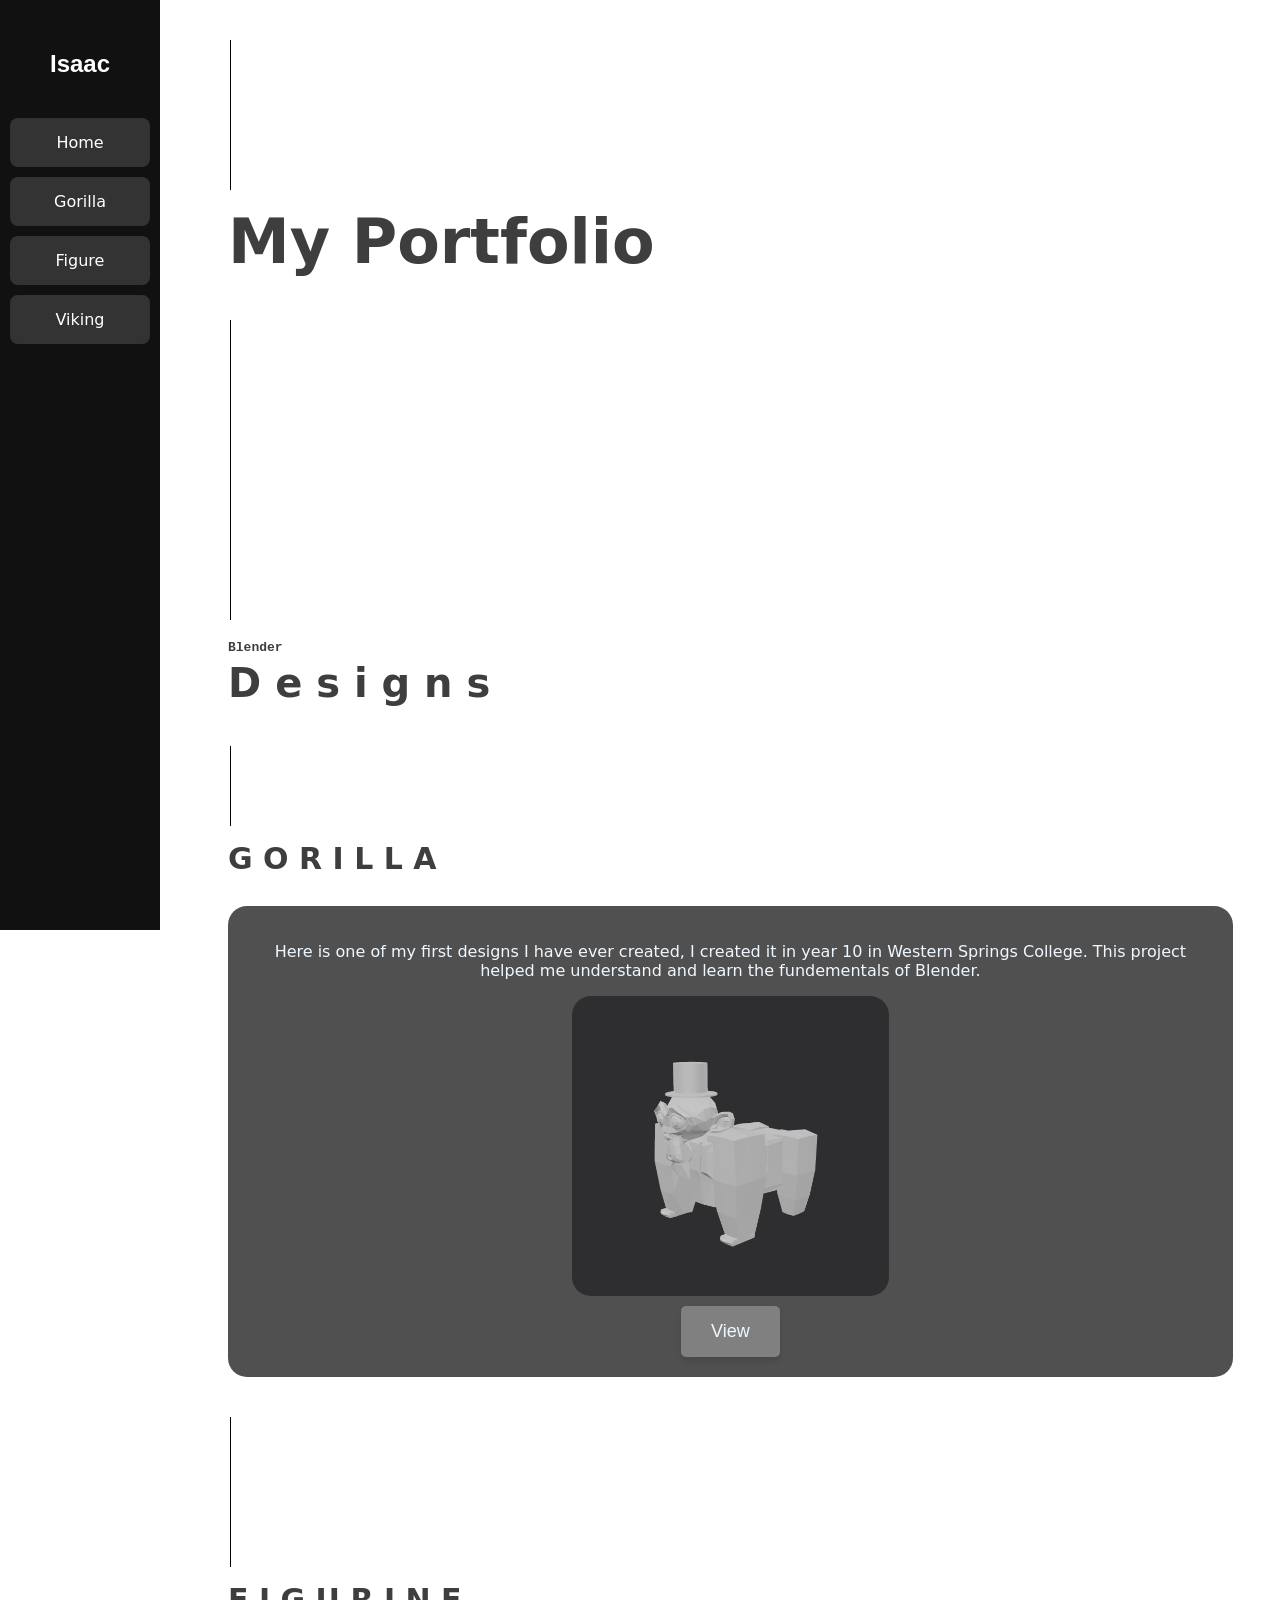
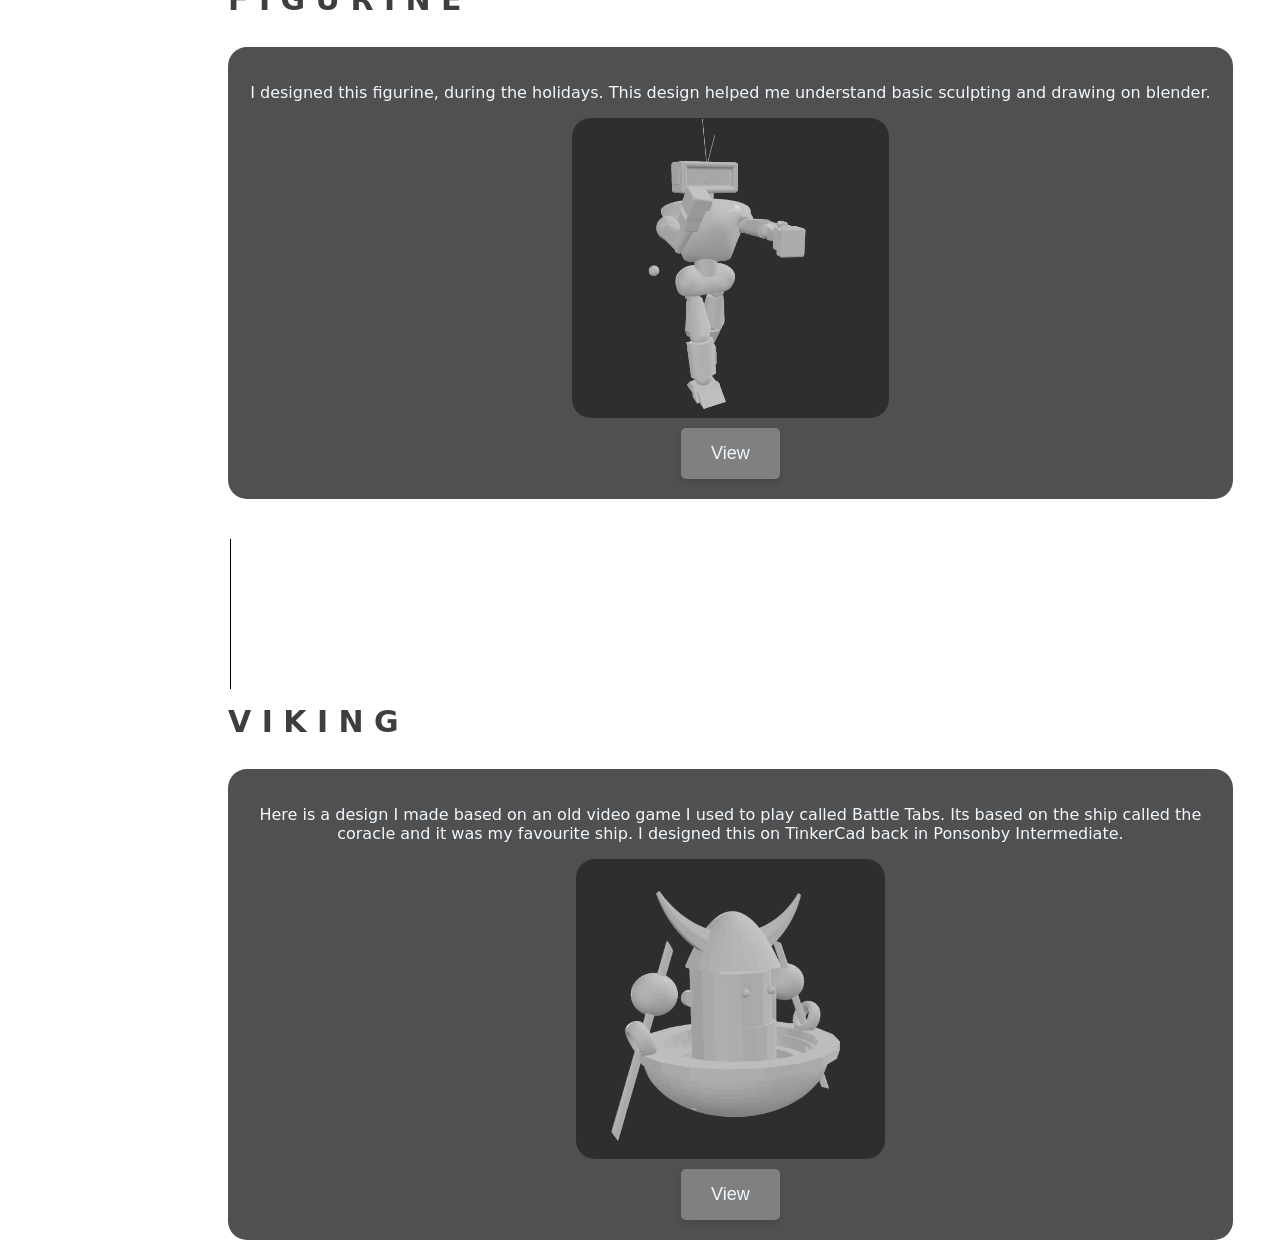
<file: index.html>
<!DOCTYPE html>
<html lang="en">
<head>
    <meta charset="UTF-8">
    <meta name="viewport" content="width=device-width, initial-scale=1.0" >
    <title>Document</title>
    <link rel="stylesheet" href="style.css">
</head>
<body class="home">
  <nav class="sidebar">
  <h2 class="logo">Isaac</h2>

  <a href="index.html" class="nav-button">Home</a>
  <a href="pages/project1.html" class="nav-button">Gorilla</a>
  <a href="pages/project2.html" class="nav-button">Figure</a>
  <a href="pages/project3.html" class="nav-button">Viking</a>

</nav>
    <!-- Titles-->
<div class="vertical-line short"></div>

<h1 id="title">My Portfolio</h1>

<div class="vertical-line tall"></div>

<h4 class="explain">Blender</h4>
<h1 class="categories"> D e s i g n s</h1>
<div class="vertical-line shorter"></div>

<!-- Projects-->
 <!-- Monke-->
<h3 class="design_title">G O R I L L A</h3>
<div class="curved-box"> 
    <p class="text_in_box"> 
        Here is one of my first designs I have ever created, I created it in year 10 in Western Springs College. This project helped me understand and learn the fundementals of Blender.    </p>
    <img id = "show" src="images/monkey.png" alt="monkey">
    <a href="pages/project1.html" >
    <button class="project2-button" type="button">View</button>
    </a>
</div>
<!--Jeff-->
<div class="vertical-line short"></div>
<h3 class="design_title"> F I G U R I N E </h3>
<div class="curved-box"> 
    <p class="text_in_box"> 
       I designed this figurine, during the holidays. This design helped me understand basic sculpting and drawing on blender. </p>
    <img id = "show" src="images/figure.png" alt="monkey">
    <a href="pages/project1.html" >
    <button class="project1-button" type="button">View</button>
    </a>
</div>
<!--coracle-->

<div class="vertical-line short"></div>
<h3 class="design_title"> V I K I N G </h3>
<div class="curved-box"> 
    <p class="text_in_box"> 
       Here is a design I made based on an old video game I used to play called Battle Tabs. Its based on the ship called the coracle and it was my favourite ship. I designed this on TinkerCad back in Ponsonby Intermediate. </p>
    <img id = "show" src="images/coracle.png" alt="monkey">
    <a href="pages/project1.html" >
    <button class="project3-button" type="button">View</button>
    </a>
</div>



</body>

</html>
</file>
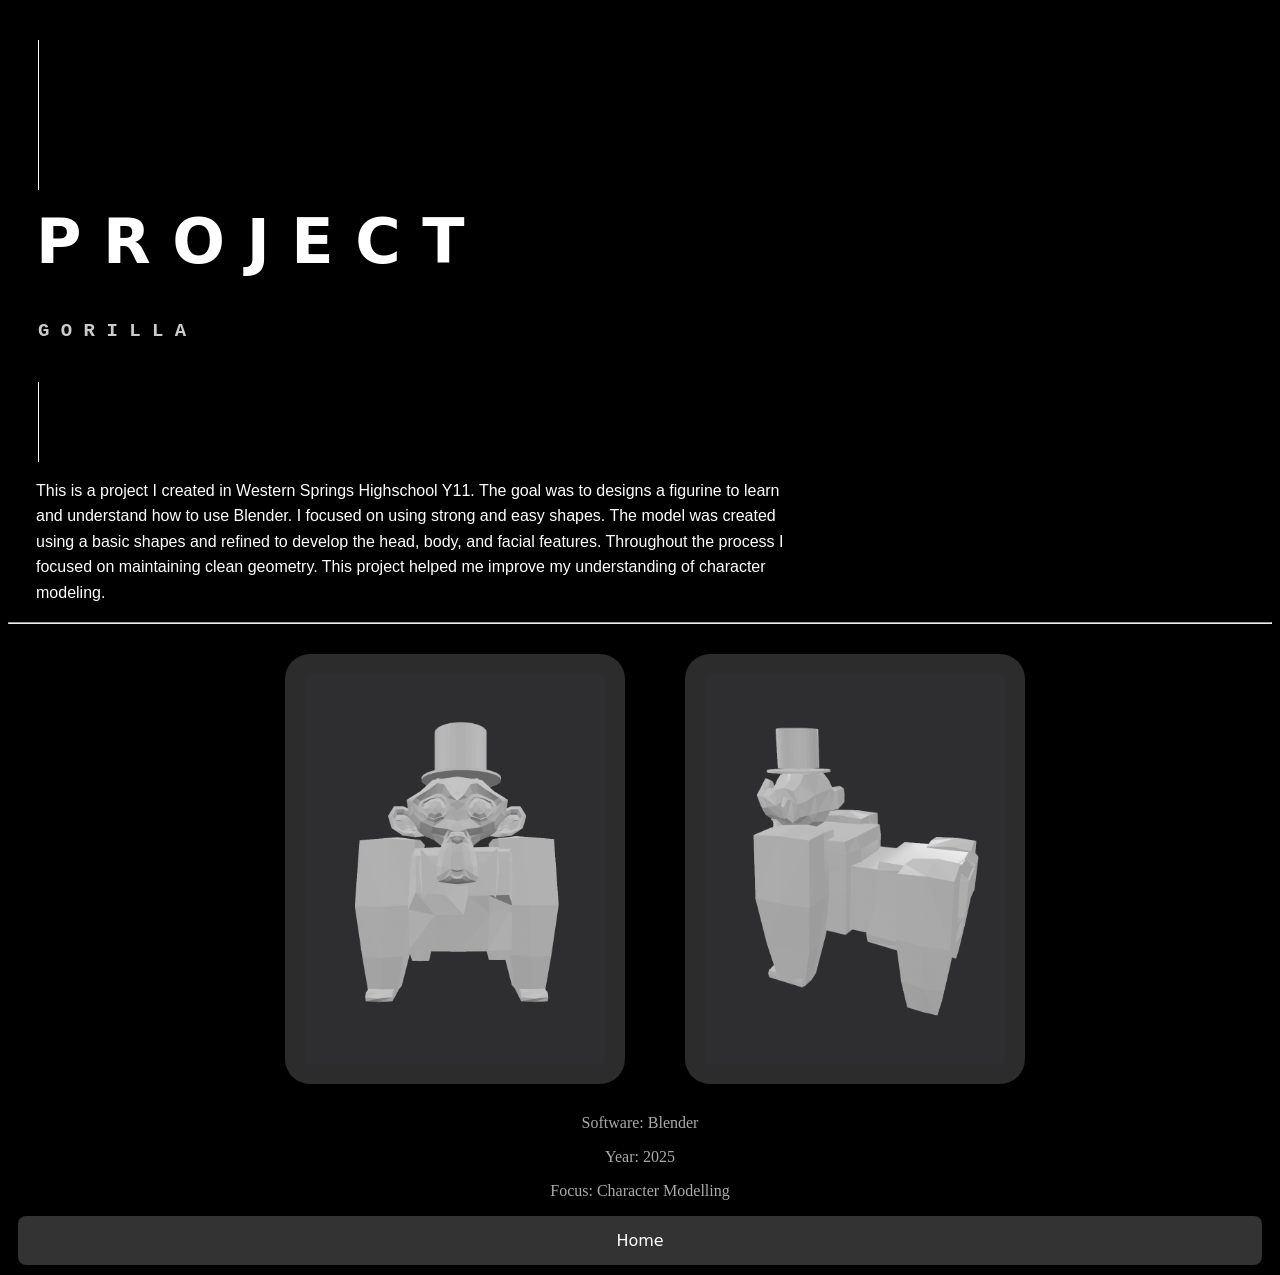
<file: pages/project1.html>
<!DOCTYPE html>
<html lang="en">
<head>
    <meta charset="UTF-8">
    <meta name="viewport" content="width=device-width, initial-scale=1.0" >
    <title>Document</title>
     <link rel="stylesheet" href="../style.css">
   
</head>
<body class="project_pages">
    <div class="g_vertical-line short"></div>
<h1 id="g_title">P R O J E C T</h1>
<p class="g_explain">G O R I L L A</p>
<div class="g_vertical-line shorter"></div>




<p class="project_text">
    This is a project I created in Western Springs Highschool Y11. The goal was to designs a figurine to learn and understand how to use Blender. I focused on using strong and easy shapes. The model was created using a basic shapes and refined to develop the head, body, and facial features. Throughout the process I focused on maintaining clean geometry. This project helped me improve my understanding of character modeling.</p>
<hr>
    <div class="display">
<img  src="../images/monke1.png" alt="monke">

<img  src="../images/amir1.png" alt="monk">
</div>


<div class="project_info">
<p>Software: Blender</p>
<p>Year: 2025</p>
<p>Focus: Character Modelling</p>
</div>
<a href="../index.html" class="nav-button">Home</a>
</body>
</file>
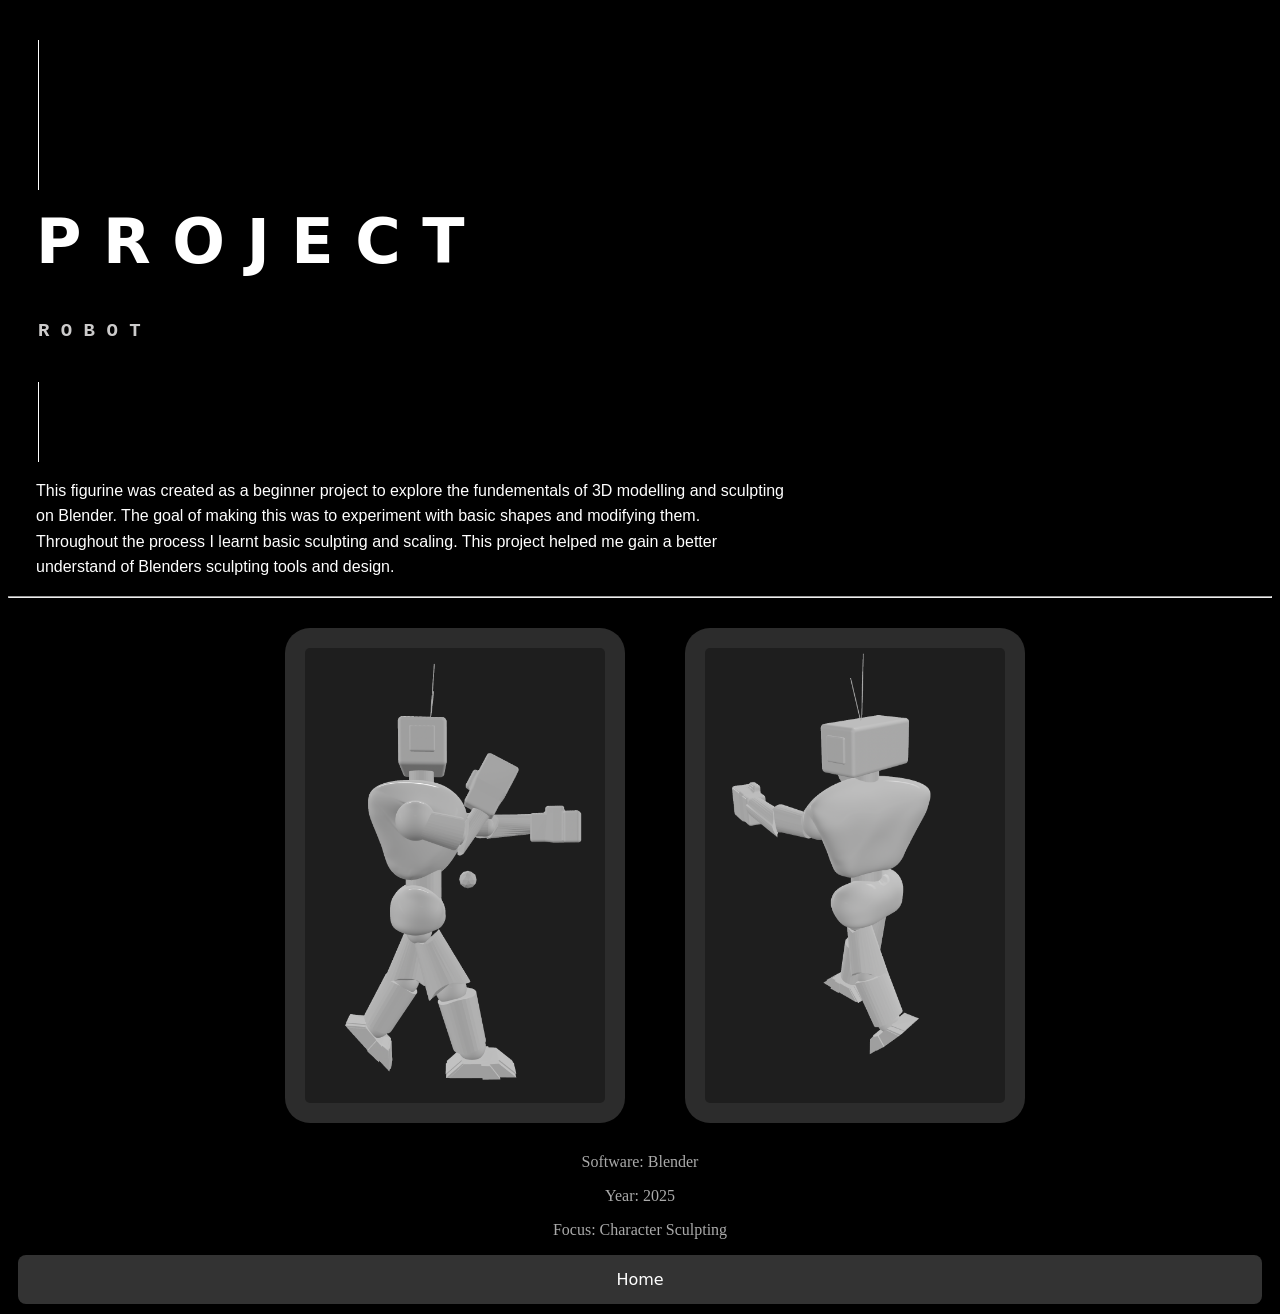
<file: pages/project2.html>
<!DOCTYPE html>
<html lang="en">
<head>
    <meta charset="UTF-8">
    <meta name="viewport" content="width=device-width, initial-scale=1.0" >
    <title>Document</title>
    <link rel="stylesheet" href="../style.css">
</head>
    <body class="project_pages">
    <div class="g_vertical-line short"></div>
<h1 id="g_title">P R O J E C T</h1>
<p class="g_explain"> R O B O T</p>
<div class="g_vertical-line shorter"></div>




<p class="project_text">
   This figurine was created as a beginner project to explore the fundementals of 3D modelling and sculpting on Blender. The goal of making this was to experiment with basic shapes and modifying them. Throughout the process I learnt basic sculpting and scaling. This project helped me gain a better understand of Blenders sculpting tools and design.  </p>
<hr>
    <div class="display">
<img  src="../images/figure2.png" alt="monke">

<img  src="../images/figure3.png" alt="monk">
</div>


<div class="project_info">
<p>Software: Blender</p>
<p>Year: 2025</p>
<p>Focus: Character Sculpting</p>
</div>
<a href="../index.html" class="nav-button">Home</a>
    </body>
</file>
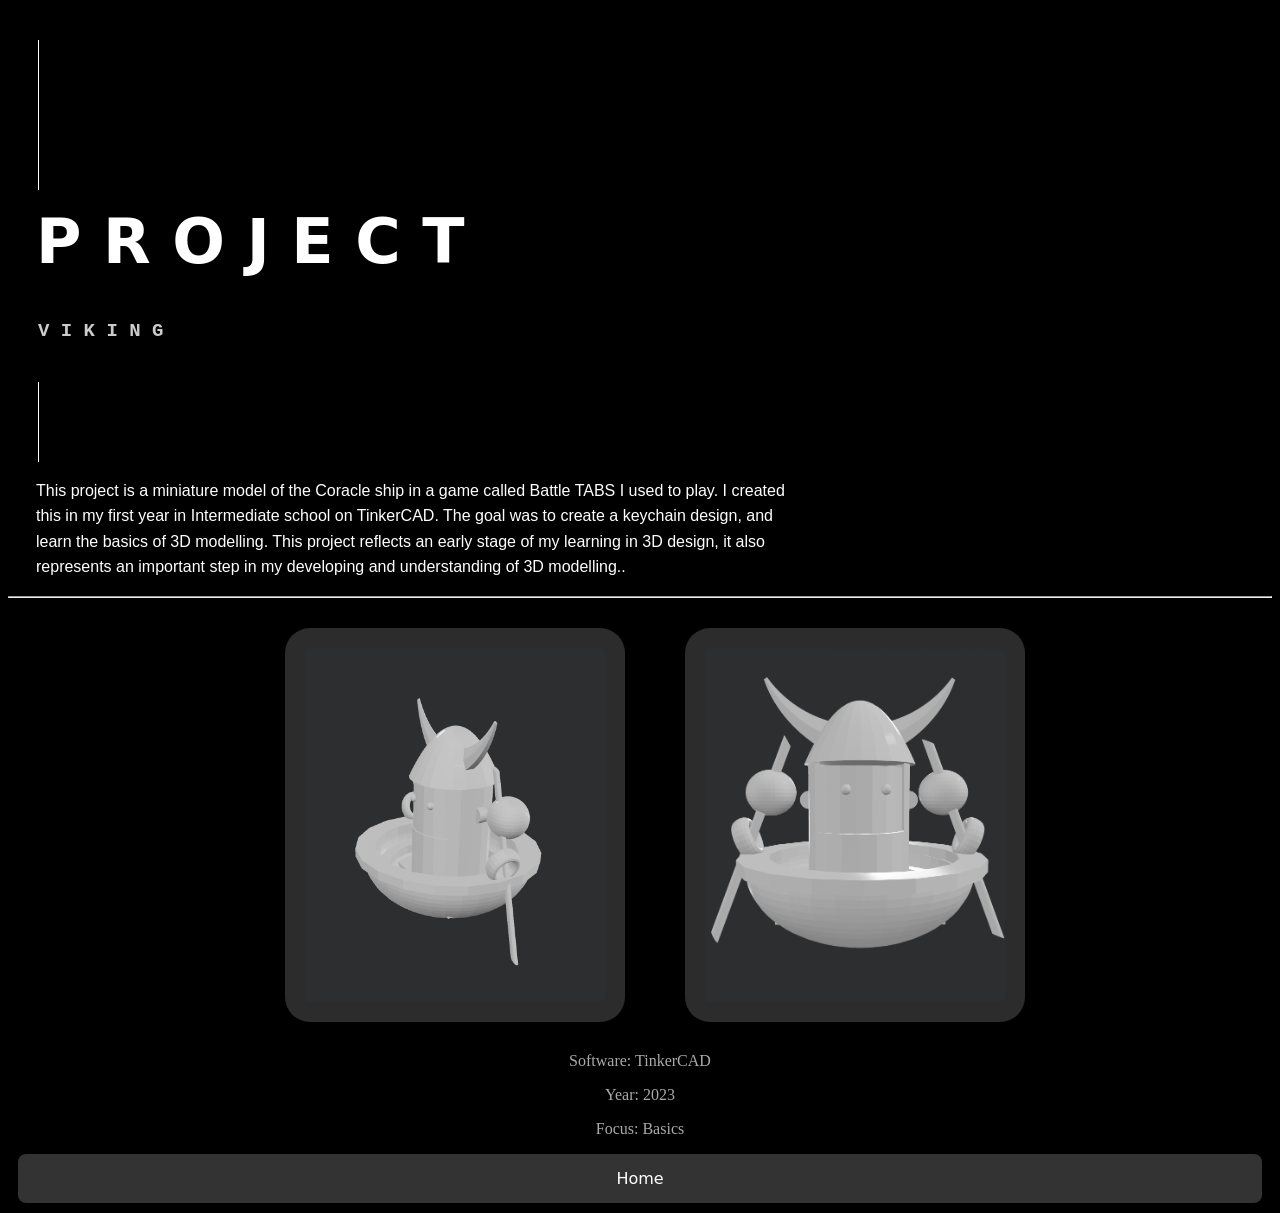
<file: pages/project3.html>
<!DOCTYPE html>
<html lang="en">
<head>
    <meta charset="UTF-8">
    <meta name="viewport" content="width=device-width, initial-scale=1.0" >
    <title>Document</title>
    <link rel="stylesheet" href="../style.css">
</head>
 <body class="project_pages">
    <div class="g_vertical-line short"></div>
<h1 id="g_title">P R O J E C T</h1>
<p class="g_explain"> V I K I N G</p>
<div class="g_vertical-line shorter"></div>




<p class="project_text">
   This project is a miniature model of the Coracle ship in a game called Battle TABS I used to play.   I created this in my first year in Intermediate school on TinkerCAD. The goal was to create a keychain design, and learn the basics of 3D modelling. This project reflects an early stage of my learning in 3D design, it also represents an important step in my developing and understanding of 3D modelling.. </p>
<hr>
    <div class="display">
<img  src="../images/coracle1.png" alt="monke">

<img  src="../images/coracle2.png" alt="monk">
</div>


<div class="project_info">
<p>Software: TinkerCAD</p>
<p>Year: 2023</p>
<p>Focus: Basics</p>
</div>
<a href="../index.html" class="nav-button">Home</a>
    </body>
</file>
<file: style.css>
.vertical-line {
    border-left: 1.5px solid black;
     margin-left: 30px;
     margin-top: 40px;
    margin-bottom: 15px;
}
.short {
    height: 150px;
}
.tall {
    height: 300px;
}
.shorter {
    height:     80px;
}
#title {
    font-family: system-ui, -apple-system, BlinkMacSystemFont, 'Segoe UI', Roboto, Oxygen, Ubuntu, Cantarell, 'Open Sans', 'Helvetica Neue', sans-serif;
    font-size: 62px;
    margin-left: 28px;
    margin-top: 2px;
    color:  rgb(62, 62, 62);
}
.categories {
 font-family: system-ui, -apple-system, BlinkMacSystemFont, 'Segoe UI', Roboto, Oxygen, Ubuntu, Cantarell, 'Open Sans', 'Helvetica Neue', sans-serif;
    font-size: 40px;
    margin-left: 28px;
    margin-top: 2px;
    color:  rgb(62, 62, 62);
}
.explain {
     font-family:monospace;
    font-size: 13px;
    margin-left: 28px;
    margin-top: 20px;
    margin-bottom: 5px;
    color:  rgb(62, 62, 62)
}

.design_title {
 font-family: system-ui, -apple-system, BlinkMacSystemFont, 'Segoe UI', Roboto, Oxygen, Ubuntu, Cantarell, 'Open Sans', 'Helvetica Neue', sans-serif;
    font-size: 30px;
    margin-left: 28px;
    margin-top: 2px;
    color:  rgb(62, 62, 62);
}
.curved-box{
    height:fit-content;
    width:90%;
     padding: 20px;
    background-color: #515050;
    border-radius: 19px;
    margin-left: 28px;
    place-items: center;
    display:grid;
     
}
.text_in_box{
    font-family:system-ui, -apple-system, BlinkMacSystemFont, 'Segoe UI', Roboto, Oxygen, Ubuntu, Cantarell, 'Helvetica Neue', sans-serif;
    font-size: 16px;
    color: aliceblue;
    text-align: center;
}
#show{
    
    border-radius: 19px;
    height: 300px;
    width: fit-content;
  
}
.project1-button{
    background-color: grey;
    color: aliceblue;
    border  :none;
    padding: 15px 30px;
    font-size: 18px;
    border-radius: 5px;
    cursor: pointer;
    box-shadow:  0 4px 6px rgba(0, 0, 0, 0.1);
    transition: all 0.3s ease;
    margin-top: 10px;
}
.project1-button:hover{
    background-color: #5c5c5c;
    transform: translateY(-2px);
    box-shadow: 0 6px 12px rgba(0, 0, 0, 0.2);
}
.project2-button{
    background-color: grey;
    color: aliceblue;
    border  :none;
    padding: 15px 30px;
    font-size: 18px;
    border-radius: 5px;
    cursor: pointer;
    box-shadow:  0 4px 6px rgba(0, 0, 0, 0.1);
    transition: all 0.3s ease;
    margin-top: 10px;
    
}
.project2-button:hover{
    background-color: #5c5c5c;
    transform: translateY(-2px);
    box-shadow: 0 6px 12px rgba(0, 0, 0, 0.2);
}
.project3-button{
    background-color: grey;
    color: aliceblue;
    border  :none;
    padding: 15px 30px;
    font-size: 18px;
    border-radius: 5px;
    cursor: pointer;
    box-shadow:  0 4px 6px rgba(0, 0, 0, 0.1);
    transition: all 0.3s ease;
    margin-top: 10px;
   
}
.project3-button:hover{
    background-color: #5c5c5c;
    transform: translateY(-2px);
    box-shadow: 0 6px 12px rgba(0, 0, 0, 0.2);
}


.sidebar{
position: fixed;
left: 0;
margin-top: -50px;
width: 160px;
height: 100%;
background-color: #111;
padding-top: 40px;

}

.logo{

color: white;
  text-align: center;
  margin-bottom: 40px;
  font-family: Arial, Helvetica, sans-serif;
}

.nav-button{
  display: block;
  color: white;
  text-decoration: none;
  padding: 15px;
  margin: 10px;
  background: #333;
  border-radius: 8px;
  text-align: center;
  font-family: system-ui, -apple-system, BlinkMacSystemFont, 'Segoe UI', Roboto, Oxygen, Ubuntu, Cantarell, 'Open Sans', 'Helvetica Neue', sans-serif;
}

.nav-button:hover{
  background: #555;
}
.home{
  margin-left: 200px;
}



/* Gorrila Page CSS*/

.project_pages{
    background-color: black;
}

#g_title {
    font-family: system-ui, -apple-system, BlinkMacSystemFont, 'Segoe UI', Roboto, Oxygen, Ubuntu, Cantarell, 'Open Sans', 'Helvetica Neue', sans-serif;
    font-size: 62px;
    margin-left: 28px;
    margin-top: 2px;
    color:  rgb(255, 255, 255);
}
.g_vertical-line {
    border-left: 1.5px solid rgb(255, 255, 255);
     margin-left: 30px;
     margin-top: 40px;
    margin-bottom: 15px;
}

.g_explain {
     font-family:monospace;
    font-size: 19px;
    margin-left: 30px;
    margin-top: 20px;
    margin-bottom: 5px;
    color:  rgb(204, 203, 203);
    font-weight: bolder;
}

.project_text{
    color: white;
    text-align: left;
    margin-left: 28px;  
    font-family: 'Lucida Sans', 'Lucida Sans Regular', 'Lucida Grande', 'Lucida Sans Unicode', Geneva, Verdana, sans-serif;
    max-width: 750px;
    line-height: 1.6;
}
.display{
    display: flex;
    flex-direction: row;
    justify-content: center;
    margin-top: 30px;
    gap: 30px;
    
   
}
.display img {
    width: 300px;
    border-radius: 25px;
    margin-left: 30px;
    background: #2c2c2c;
    padding: 20px;
}
.project_info{
    text-align:center;
  color:#aaa;
  margin-top:30px;

}
</file>
